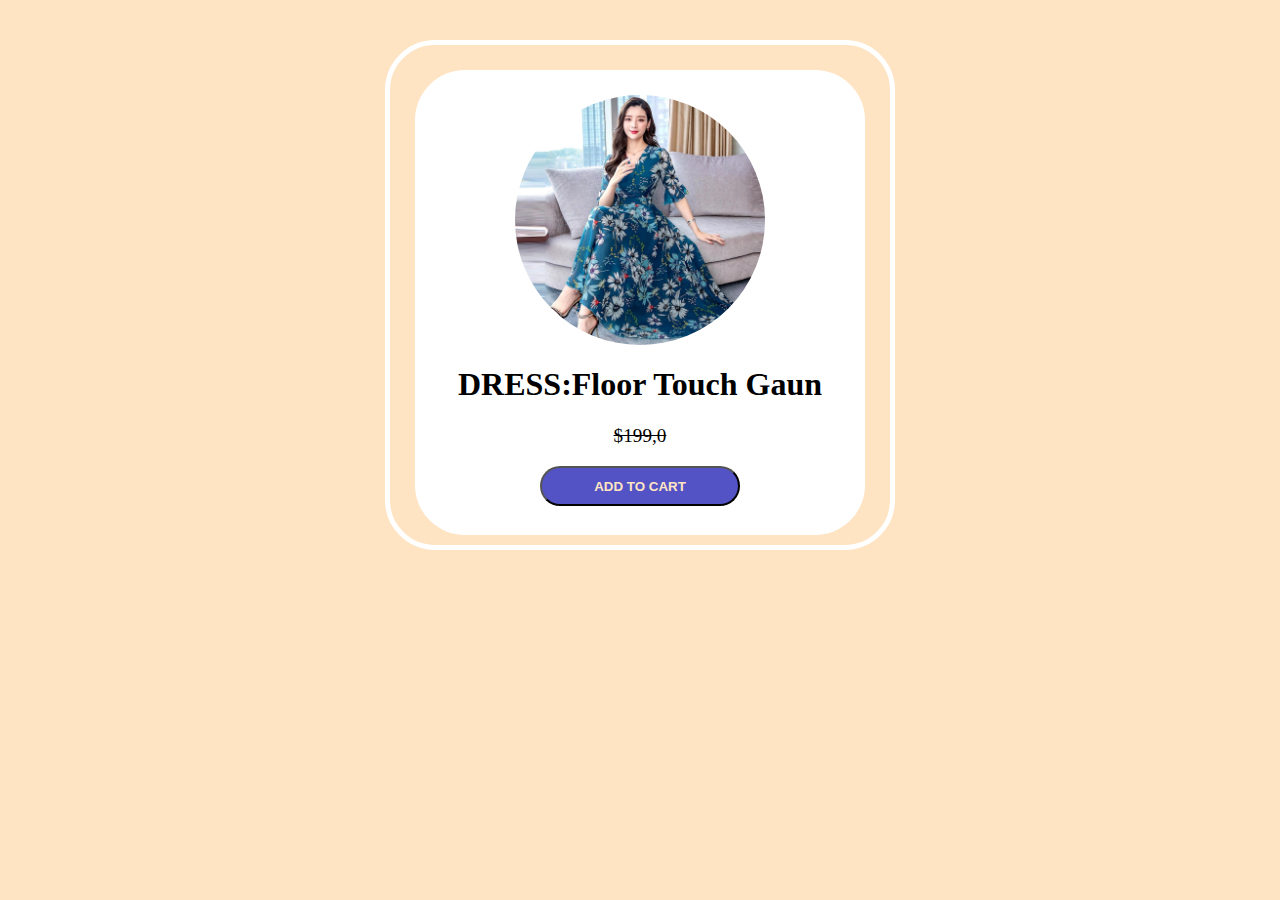
<file: 1_mini_project02.html>
<!DOCTYPE html>
<html lang="en">
<head>
    <meta charset="UTF-8">
    <meta name="viewport" content="width=device-width, initial-scale=1.0">
    <title>Document</title>
    <link rel="stylesheet" href="1_mini_project02.css">
</head>
<body>
    <div class="container">
        <div class="thin_line_box">
            <div class="main_box">
                <img id="product_image" src="assets/product.png" alt="product image">
                <h1>DRESS:Floor Touch Gaun</h1>
                <p id="price"> $199,0</p>
                <button id="add_to_cart">ADD TO CART</button>


            </div>
        </div>

    </div>
    
</body>
</html>
</file>
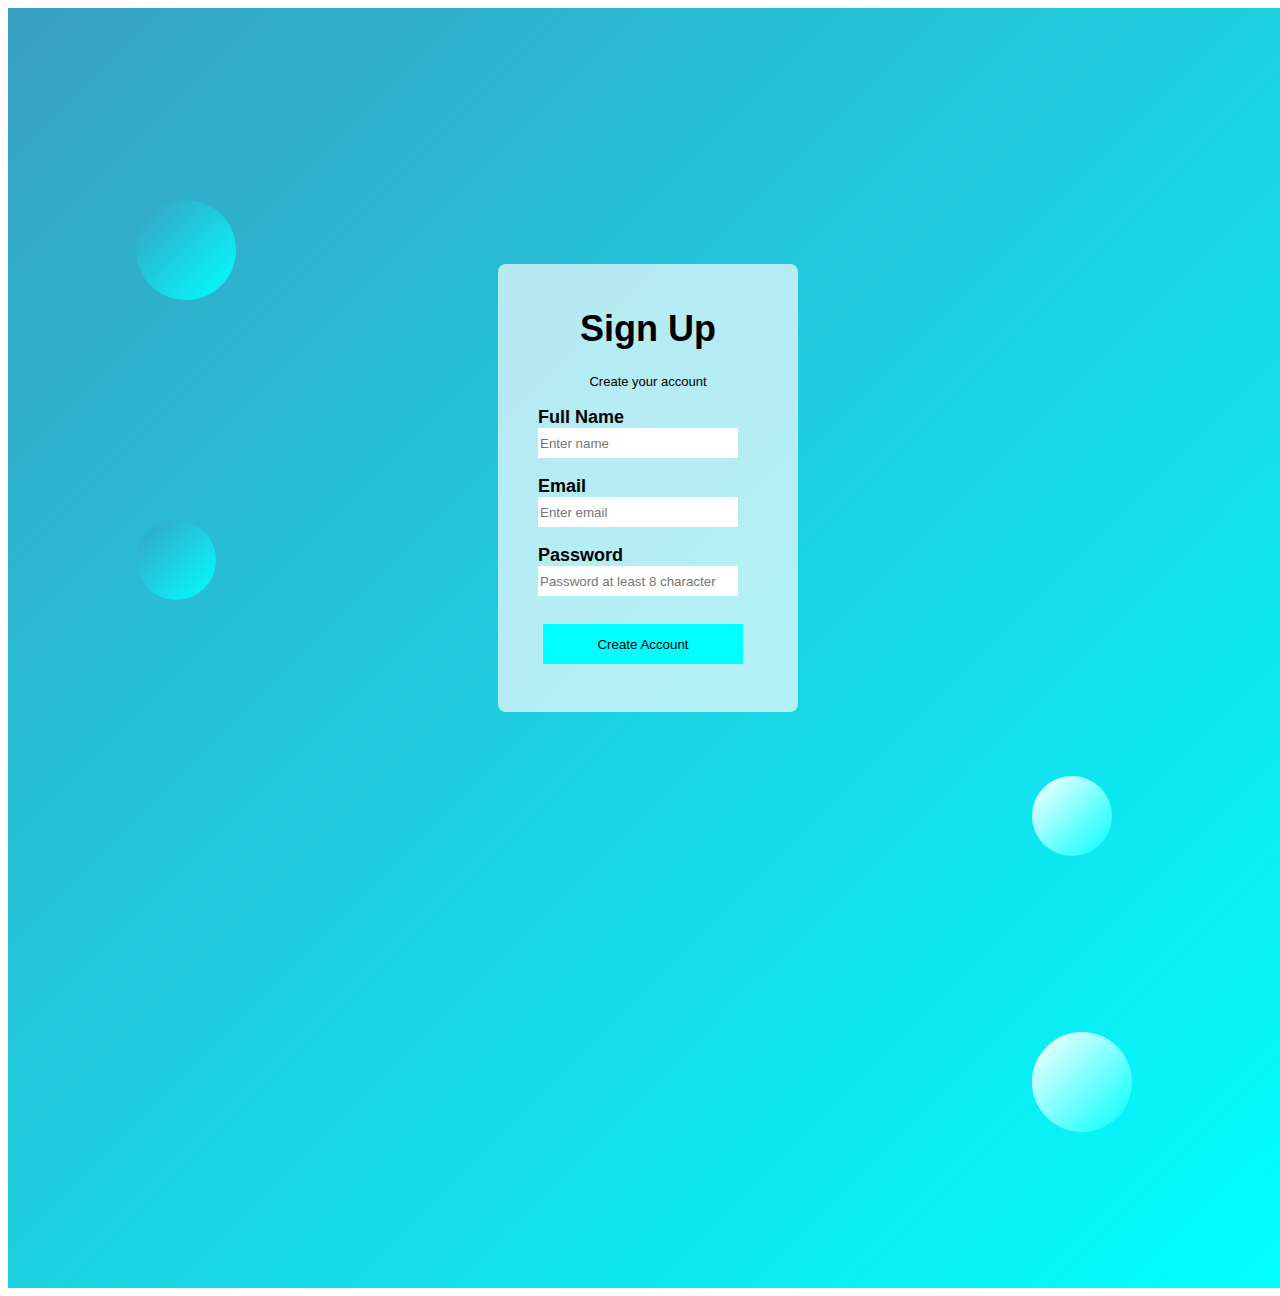
<file: 2_sign_up_page.html>
<!DOCTYPE html>
<html lang="en">
<head>
    <meta charset="UTF-8">
    <meta name="viewport" content="width=device-width, initial-scale=1.0">
    <title>Document</title>
    <link rel="stylesheet" href="2_sign_up_page.css">
</head>
<body>
    <div class="outer_box">
        <div class="circle-1"></div>
        <div class="circle-2"></div>
        <div class="circle-3"></div>
        <div class="circle-4"></div>
        <div class="inner_box">
            
            <header class="signup-header">
                <h1>Sign Up</h1>
                <p>Create your account</p>

            </header>
            <main class="signup-body">
               <form action="#">
                   <p>
                        <label for="fullname"> Full Name</label>
                        <input type="text" id="fullname" placeholder="Enter name" required>
                  </p>
                   <p>
                        <label for="email"> Email</label>
                        <input type="text" id="email" placeholder="Enter email" required>
                  </p>
                   <p>
                        <label for="password"> Password</label>
                        <input type="text" id="password" placeholder="Password at least 8 character" required>
                  </p>
                   <p>
                        
                        <input type="submit" id="submit" value="Create Account">
                  </p>
               </form>
            </main>
        </div>
    </div>
    
</body>
</html>
</file>
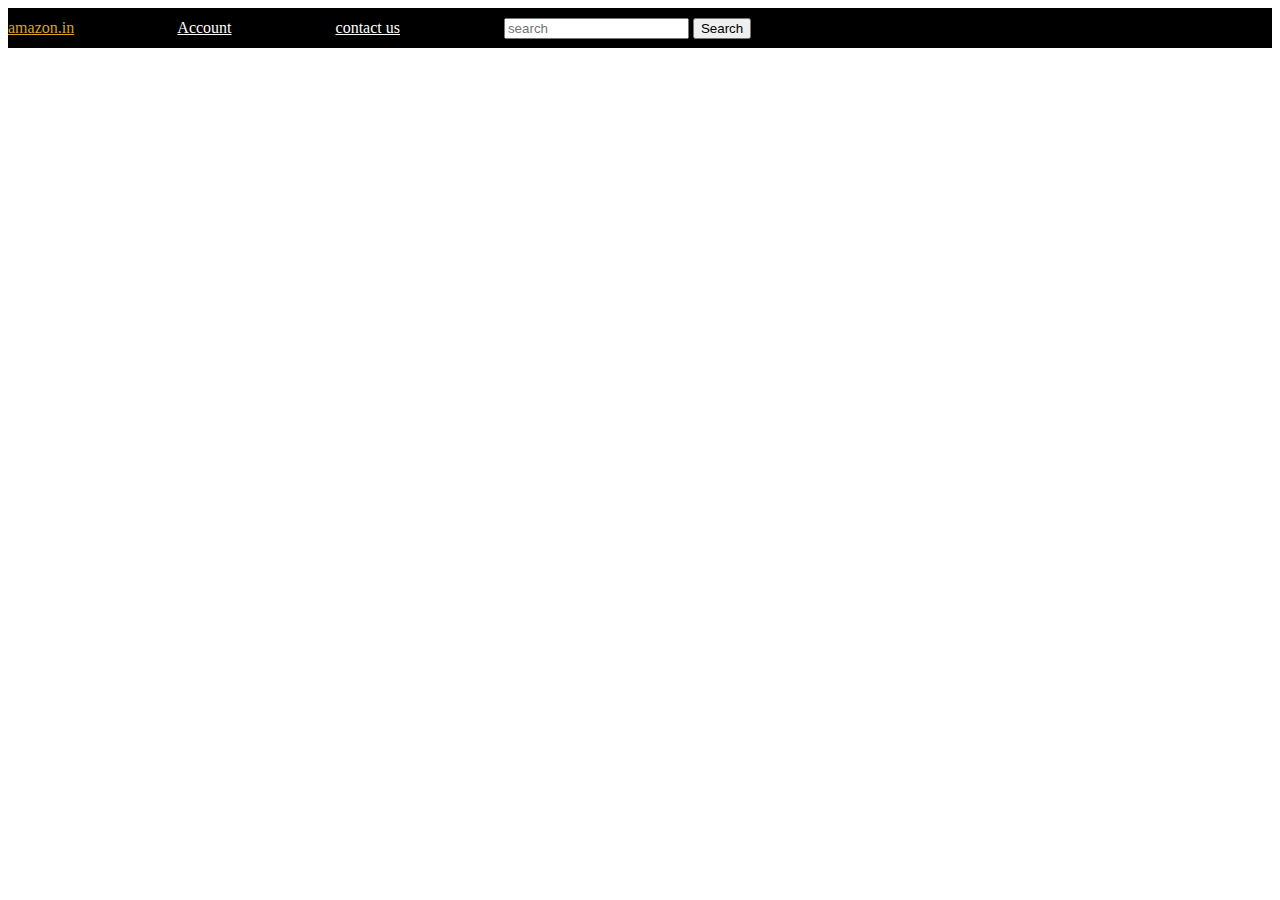
<file: amazon_nav_bar.html>
<!DOCTYPE html>
<html lang="en">
<head>
    <meta charset="UTF-8">
    <meta name="viewport" content="width=device-width, initial-scale=1.0">
    <title>Document</title>
    <link rel="stylesheet" href="amazon_nav_bar.css">
</head>
<body>
    <div class="container">
        <a id ="a1" href="jnve">amazon.in</a>
        <a id="a2" href="dcf">Account</a>
        <a id="a3" href="rfv">contact us</a>
        <input placeholder="search">
        <button>Search</button>
         
    </div>
    
</body>
</html>
</file>
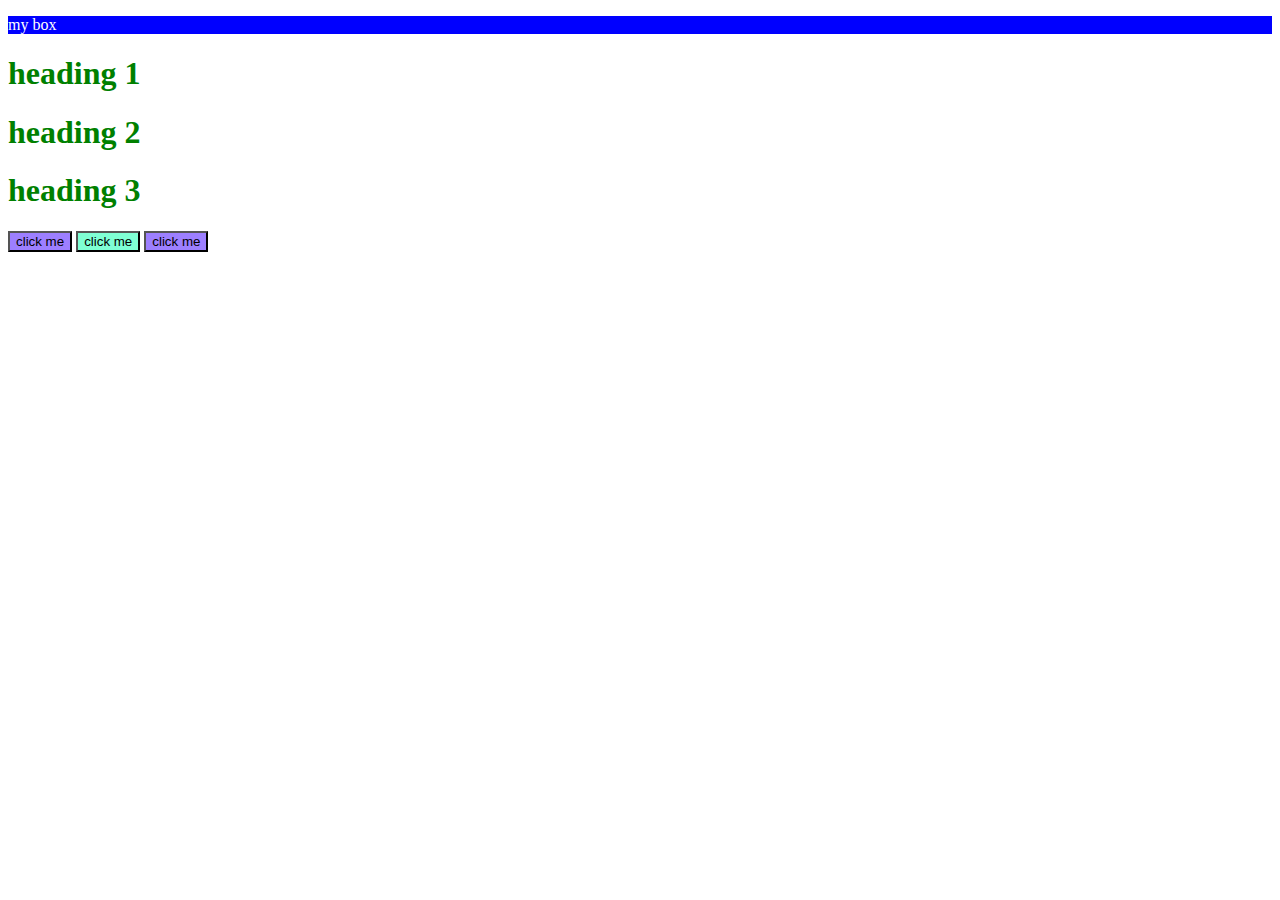
<file: practice_set_1.html>
<!DOCTYPE html>
<html lang="en">
<head>
    <meta charset="UTF-8">
    <meta name="viewport" content="width=device-width, initial-scale=1.0">
    <title>Document</title>
    <link rel="stylesheet" href="set1.css">
    <style>
        button{
            background-color: rgb(157, 127, 255);
        }
    </style>

</head>
<body>
    <div>
        <p>my box</p>
    </div>
    <h1 class="heading">heading 1</h1>
    <h1 class="heading">heading 2</h1>
    <h1 class="heading">heading 3</h1>

    <button>click me</button>
    <button style="background-color: aquamarine;">click me</button>
    <button>click me</button>

</body>
</html>
</file>
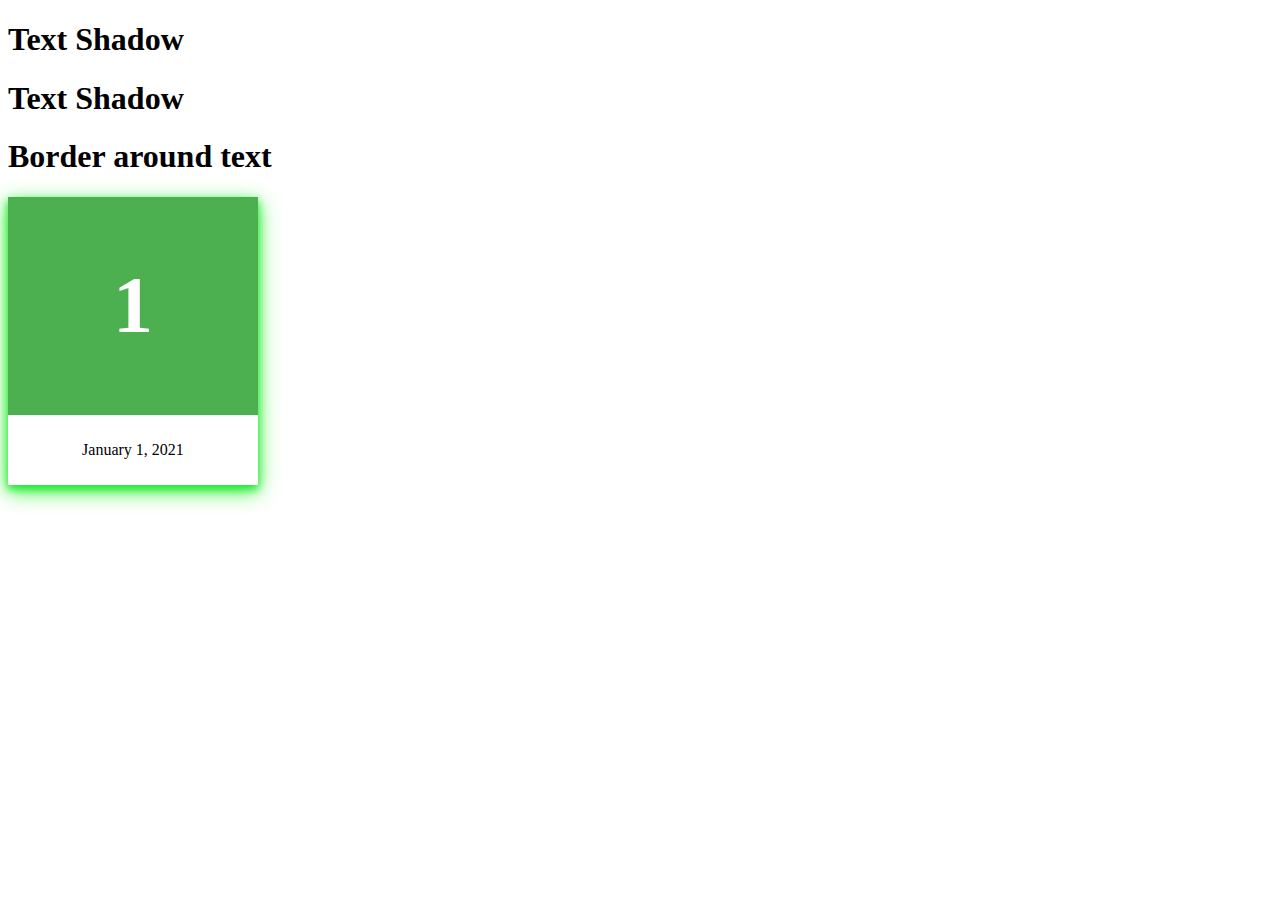
<file: 3_Day/shadow_effects.html>
<!DOCTYPE html>
<html lang="en">
<head>
    <meta charset="UTF-8">
    <meta name="viewport" content="width=device-width, initial-scale=1.0">
    <title>Document</title>
    <link rel="stylesheet" href="shadow_effects.css">
</head>
<body>
    <h1 id="one">Text Shadow</h1>
    <h1 id="two"> Text Shadow</h1>
    <h1 id="three">Border around text</h1>


    <div class="card">
        <div class="header">
            <h1>1</h1>
        </div>

        <div class="container">
            <p>January 1, 2021</p>
        </div>
    </div>
</body>
</html>
</file>
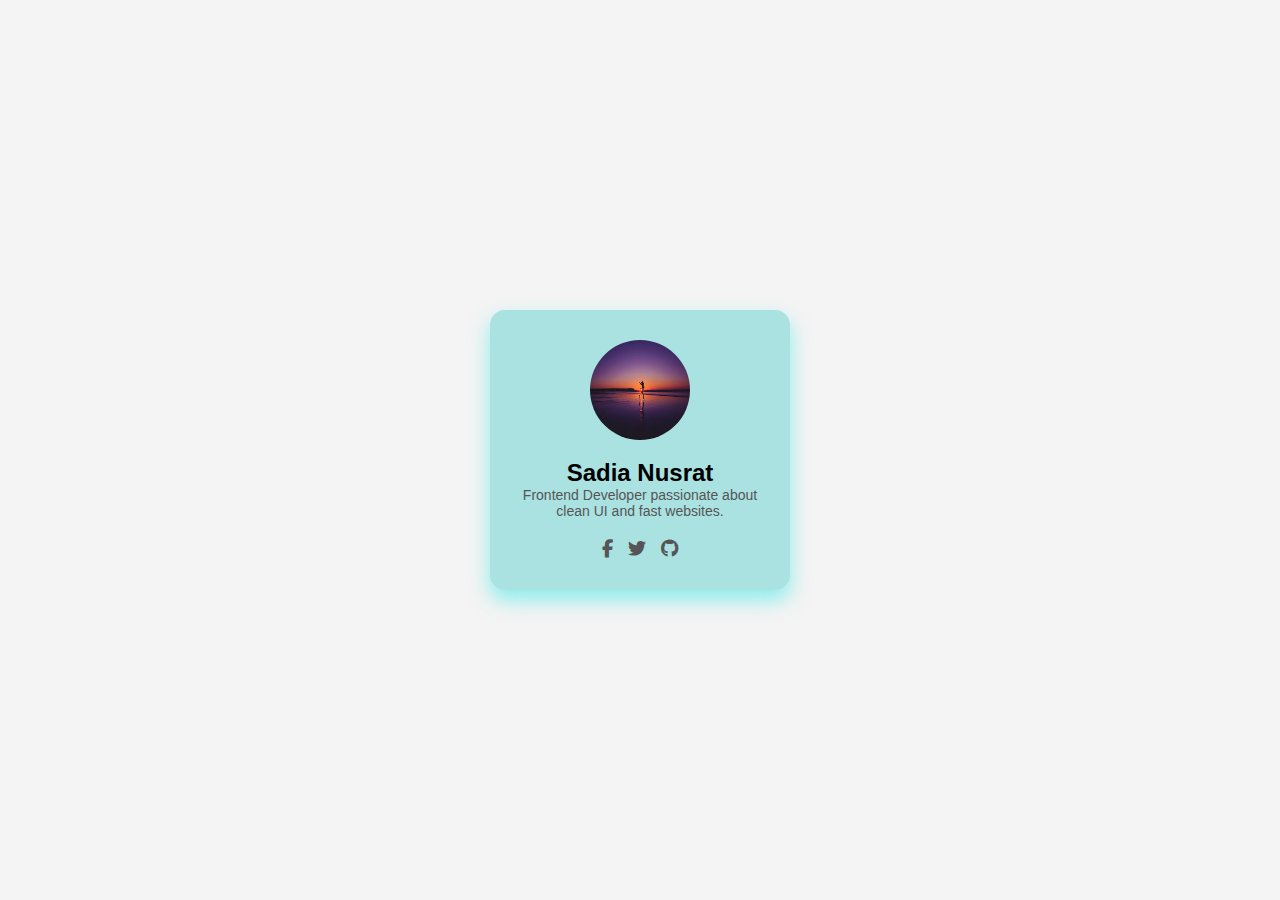
<file: Projects/Project 1/project1.html>
<!DOCTYPE html>
<html lang="en">
<head>
  <meta charset="UTF-8">
  <title>Profile Card</title>
  <link rel="stylesheet" href="project1.css">
  <!-- Optional: Font Awesome for icons -->
  <link rel="stylesheet" href="https://cdnjs.cloudflare.com/ajax/libs/font-awesome/6.4.0/css/all.min.css">
</head>
<body>

  <div class="card">
    <img src="image.png" alt="Profile Photo" class="profile-img">
    <h2>Sadia Nusrat</h2>
    <p class="bio">Frontend Developer passionate about clean UI and fast websites.</p>
    
    <div class="social-links">
      <a href="#"><i class="fab fa-facebook-f"></i></a>
      <a href="#"><i class="fab fa-twitter"></i></a>
      <a href="#"><i class="fab fa-github"></i></a>
    </div>
  </div>

</body>
</html>
</file>
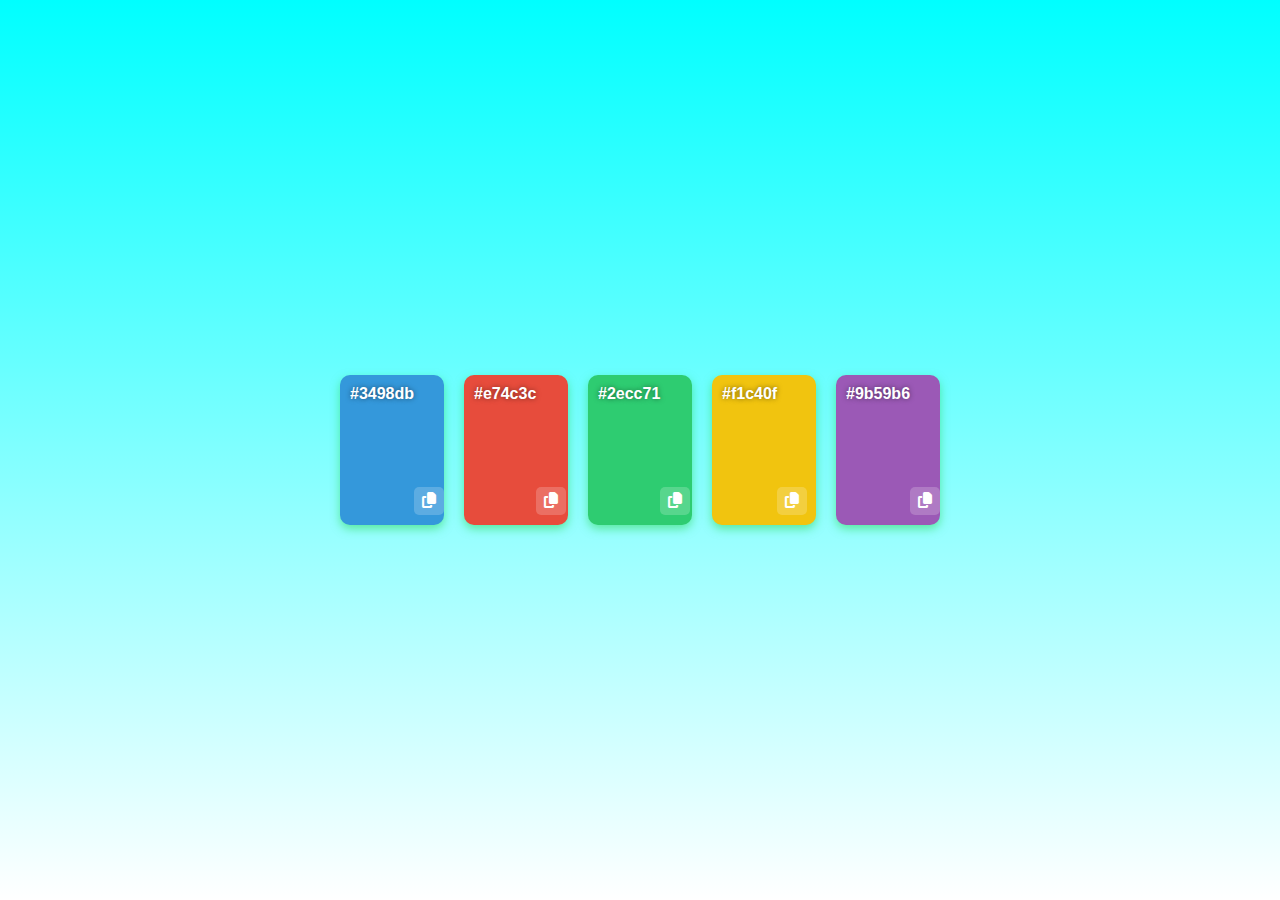
<file: Projects/Project 2/project2.html>
<!DOCTYPE html>
<html lang="en">
<head>
  <meta charset="UTF-8">
  <title>Color Palette UI</title>
  <link rel="stylesheet" href="project2.css">

  <!-- Font Awesome for icons -->
  <link rel="stylesheet" href="https://cdnjs.cloudflare.com/ajax/libs/font-awesome/6.4.0/css/all.min.css">
</head>
<body>

  <div class="palette">
    <div class="color-box" style="background: #3498db;">
      <span>#3498db</span>
      <button><i class="fas fa-copy"></i></button>
    </div>
    <div class="color-box" style="background: #e74c3c;">
      <span>#e74c3c</span>
      <button><i class="fas fa-copy"></i></button>
    </div>
    <div class="color-box" style="background: #2ecc71;">
      <span>#2ecc71</span>
      <button><i class="fas fa-copy"></i></button>
    </div>
    <div class="color-box" style="background: #f1c40f;">
      <span>#f1c40f</span>
      <button><i class="fas fa-copy"></i></button>
    </div>
    <div class="color-box" style="background: #9b59b6;">
      <span>#9b59b6</span>
      <button><i class="fas fa-copy"></i></button>
    </div>
  </div>

</body>
</html>
</file>
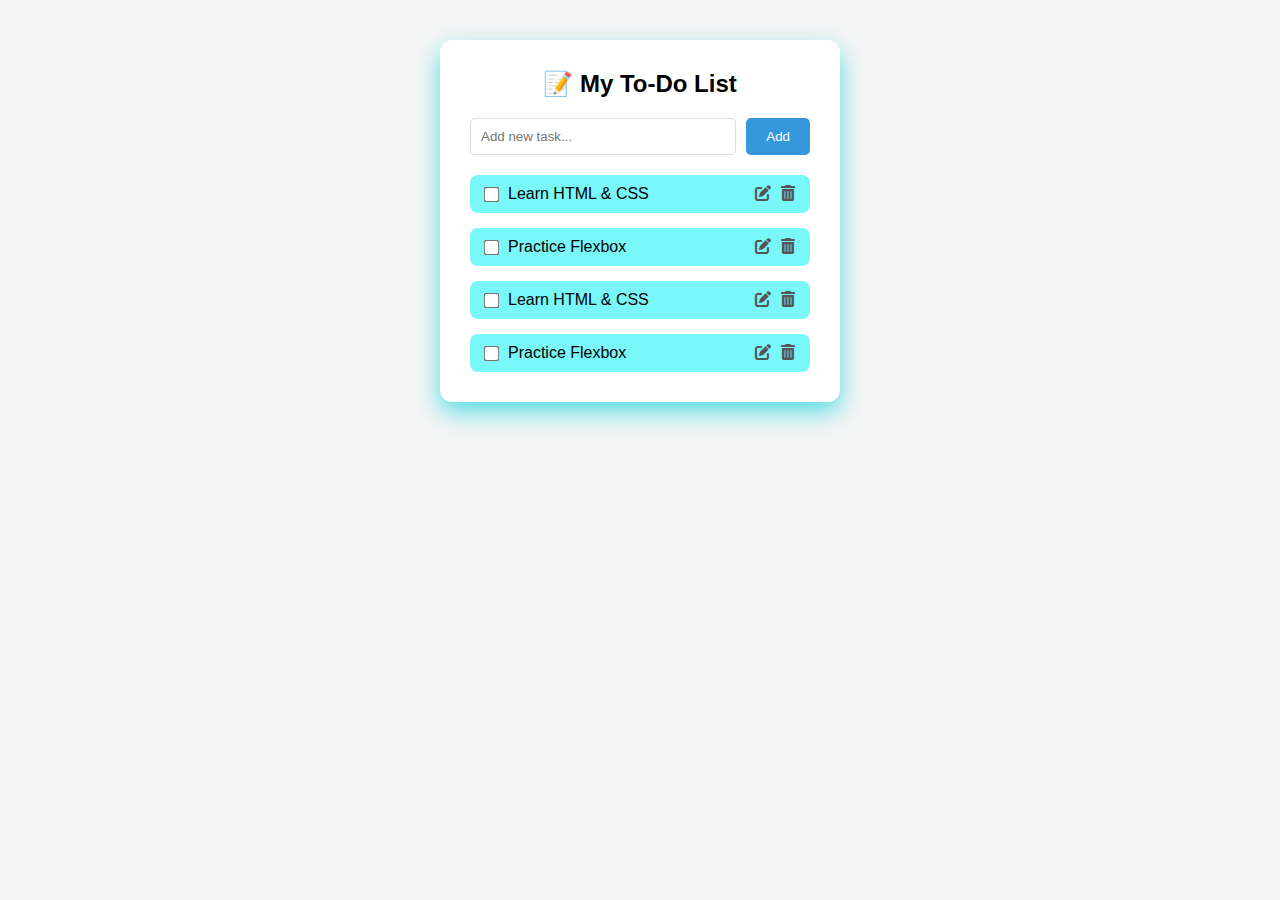
<file: Projects/Project 3/project3.html>
<!DOCTYPE html>
<html lang="en">
<head>
  <meta charset="UTF-8">
  <title>Simple To-Do List</title>
  <link rel="stylesheet" href="project3.css">
  <link rel="stylesheet" href="https://cdnjs.cloudflare.com/ajax/libs/font-awesome/6.4.0/css/all.min.css">
</head>
<body>

  <div class="todo-container">
    <h2>📝 My To-Do List</h2>

    <div class="input-group">
      <input type="text" placeholder="Add new task...">
      <button>Add</button>
    </div>

    <ul class="todo-list">
      <li>
        <input type="checkbox">
        <span class="task-text">Learn HTML & CSS</span>
        <div class="actions">
          <button class="edit"><i class="fas fa-edit"></i></button>
          <button class="delete"><i class="fas fa-trash-alt"></i></button>
        </div>
      </li>
      <li>
        <input type="checkbox">
        <span class="task-text">Practice Flexbox</span>
        <div class="actions">
          <button class="edit"><i class="fas fa-edit"></i></button>
          <button class="delete"><i class="fas fa-trash-alt"></i></button>
        </div>
      </li> 
      <li>
        <input type="checkbox">
        <span class="task-text">Learn HTML & CSS</span>
        <div class="actions">
          <button class="edit"><i class="fas fa-edit"></i></button>
          <button class="delete"><i class="fas fa-trash-alt"></i></button>
        </div>
      </li>
      <li>
        <input type="checkbox">
        <span class="task-text">Practice Flexbox</span>
        <div class="actions">
          <button class="edit"><i class="fas fa-edit"></i></button>
          <button class="delete"><i class="fas fa-trash-alt"></i></button>
        </div>
      </li>
      
    </ul>
  </div>

</body>
</html>
</file>
<file: 1_mini_project02.css>
body{
    background-color: bisque;

}
.thin_line_box{
    height: 500px;
    width: 500px;
    background-color: bisque;
    border-color: white;
    border: 5px solid white;
    border-radius: 50px;
    border-style: solid;
    /* margin-top:auto ;
    margin bottom */
    margin-right: auto;
    margin-left: auto;
    margin-top: 40px;
    margin-bottom:40px

}
.main_box{
    background-color: white;
    border-radius: 50px;
    height: 450px;
    width: 450px;
    margin-top:25px;
    margin-bottom: 25px;
    margin-left:auto ;
    margin-right: auto;
    padding-top: 15px;
    
   

}
#product_image{
    width: 250px;
    height: 250px;
    display: block;
    margin-top: 10px;
    margin-left: auto;
    margin-right: auto;
    border-radius: 50%;
}
h1{
    text-align: center;
}
#price{
    font-size:larger;
    font-weight: 400;
    
    text-decoration: line-through;
    text-align: center;

}
#add_to_cart{
    height: 40px;
    width: 200px;
    display: block;
    background-color:rgb(83, 83, 197);
    color:bisque;
    border-radius: 20px;
    align-items: center;
    font-weight: bold;
    margin: 0 auto;
    /* width: fit-content; */
   
}
</file>
<file: 2_sign_up_page.css>
*{
    /* margin:0; */
    /* padding:0; */
    box-sizing: border-box;
}

.outer_box{
    width:100vw;
    height: 100vw;
    background: linear-gradient(to top left, aqua ,rgb(56, 160, 195));
}
.inner_box{
    /* border: 1px solid black; */
    width: 300px;
    border-radius: 8px;
    
    margin: 0 auto;
     position: relative;
    top:20%; 
    padding: 20px 40px;
    background-color: #ffffffaa;
    /* backdrop-filter: blur(5px); */
    font-family:'Segoe UI', Tahoma, Geneva, Verdana, sans-serif;
    font-weight: bold;
    font-size: large;
    /* box-shadow: inset; */
   
   
   

}

.signup-header{
    text-align: center;
}
.signup-header p{
    font-size: small;
    font-weight: 100;
   
}
 #submit{
    margin: 10px;
    position: relative;
    margin-left: 5px;
    height: 40px;
    width:200px;
    background-color: aqua;
    border: 0px;
 }
 .circle-1{
    width:100px;
    height: 100px;
    /* background-color: rgb(132, 229, 221); */
    /* border: 1px solid black; */
    position: absolute;
    margin-left: 10%;
    margin-top: 15%;
    border-radius: 50%;
    background: linear-gradient(to top left, aqua ,rgb(56, 160, 195));
 }
 .circle-2{
    width:80px;
    height: 80px;
    /* background-color: rgb(132, 229, 221); */
    /* border: 1px solid black; */
    position: absolute;
    margin-left: 10%;
    margin-top: 40%;
    border-radius: 50%;
    background: linear-gradient(to top left, aqua ,rgb(56, 160, 195));
 }
 /* .circle-2{
    width:100px;
    height: 100px;
    background-color: rgb(157, 255, 127);
    border: 1px solid black;
    position: absolute;
    margin-right: 10%;
    margin-bottom: 10%;
 } */
#fullname{
    height: 30px;
    width:200px;
    border: none;
}
#email{
    height: 30px;
    width:200px;
    border: none;

}
#password{
    height: 30px;
    width:200px;
    border: none;
  }
  
.circle-3{
    width:100px;
    height: 100px;
    /* background-color: rgb(132, 229, 221); */
    /* border: 1px solid black; */
    position: absolute;
    /* margin-left: 80%;
    margin-top: 60%; */
    margin-left: 80%;
    margin-top: 80%;
    border-radius: 50%;
    background: linear-gradient(to top left, aqua ,white);
 }
 .circle-4{
    width:80px;
    height: 80px;
    /* background-color: rgb(132, 229, 221); */
    /* border: 1px solid black; */
    position: absolute;
    /* margin-left: 80%;
    margin-top: 90%; */
    margin-left: 80%;
    margin-top: 60%;
    border-radius: 50%;
    background: linear-gradient(to top left, aqua ,white);
 }
</file>
<file: amazon_nav_bar.css>
.container{

    background-color: black;
    height: 30px;
    padding-top: 10px;


}
#a1{
    color: goldenrod;
    margin-right: 100px;
    
}
#a2{
     margin-right: 100px; 
     color: white;  
}
#a3{
     margin-right: 100px; 
     color: white;  
}
</file>
<file: set1.css>
div{
    background-color: blue;
    color: white;
}

.heading{
    color: green;
}

button{
    background-color:aquamarine;
}
</file>
<file: 3_Day/shadow_effects.css>
div.card {
  width: 250px;
  box-shadow: 0 4px 8px 0 rgba(16, 232, 38, 0.9),
   0 6px 20px 0 rgba(40, 241, 40, 0.9);
  text-align: center;
}

div.header {
  background-color: #4CAF50;
  color: white;
  padding: 10px;
  font-size: 40px;
}

div.container {
  padding: 10px;
}
</file>
<file: Projects/Project 2/project2.css>
*{
    margin: 0;
    padding: 0;
    box-sizing: border-box;
}
body {
  margin: 0;
  font-family: Arial, sans-serif;
  background:linear-gradient( aqua, white);
  display: flex;
  justify-content: center; 
  align-items: center; 
  height: 100vh;
}
.palette {
  display: grid;
  grid-template-columns: repeat(auto-fit, minmax(100px, 1fr));
  gap: 20px;
  width: 90%;
  max-width: 600px;
  margin: 0 auto;
}


.color-box {
  height: 150px;
  border-radius: 10px;
  color: #fff;
  position: relative;
  display: flex;
  flex-direction:row;
  justify-content: space-between;
  padding: 10px;
  box-shadow: 0 4px 10px rgba(29, 214, 66, 0.5);
  transition: transform 0.3s ease;
}

.color-box:hover {
  transform: scale(1.05);
}

.color-box span {
  font-weight: bold;
  text-shadow: 0 0 5px rgba(0,0,0,0.5);
}

.color-box button {
  align-self: flex-end;
  background: rgba(255, 255, 255, 0.2);
  border: none;
  color: white;
  font-size: 16px;
  padding: 5px 8px;
  border-radius: 5px;
  cursor: pointer;
 
}

.color-box button:hover {
  background: rgba(255, 255, 255, 0.4);
}
</file>
<file: Projects/Project 3/project3.css>
* {
  box-sizing: border-box;
  margin: 0;
  padding: 0;
}

body {
  font-family: Arial, sans-serif;
  background: whitesmoke;
  display: flex;
  justify-content: center;
  align-items: flex-start;
  padding: 40px;
}

.todo-container {
  background: white;
  padding: 30px;
  border-radius: 12px;
  width: 100%;
  max-width: 400px;
  box-shadow: 0 10px 25px rgba(69, 217, 227, 0.9);
 
}

h2 {
  text-align: center;
  margin-bottom: 20px;
}

.input-group {
  display: flex;
  gap: 10px;
  margin-bottom: 20px;
}

.input-group input {
  flex: 1;
  padding: 10px;
  border: 1px solid #ddd;
  border-radius: 5px;
}

.input-group button {
  padding: 10px 20px;
  background: #3498db;
  color: white;
  border: none;
  border-radius: 5px;
  cursor: pointer;
}

.input-group button:hover {
  background: #2980b9;
}

.todo-list {
  list-style: none;
  display: flex;
  flex-direction: column;
  gap: 15px;
}

.todo-list li {
  display: flex;
  align-items: center;
  justify-content: space-between;
  background: #fafafa;
  padding: 10px 15px;
  border-radius: 8px;
  background-color: rgb(120, 248, 248);
  /* border-left: 5px solid #3498db; */
  /* transition: background 0.3s; */
}

.todo-list li:hover {
  background: rgb(86, 219, 86);
  
}

.todo-list input[type="checkbox"] {
  margin-right: 10px;
  transform: scale(1.2);
}

.task-text {
  flex: 1;
  font-size: 16px;
}

.actions {
  display: flex;
  gap: 10px;
}

.actions button {
  background: none;
  border: none;
  color: #555;
  font-size: 16px;
  cursor: pointer;
}

.actions button:hover {
  color: #e74c3c;
}
</file>
<file: Projects/Project 1/project1.css>
/* Reset */
* {
  margin: 0;
  padding: 0;
  box-sizing: border-box;
}

body {
  font-family: Arial, sans-serif;
  background: #f4f4f4;
  display: flex;
  justify-content: center;
  align-items: center;
  height: 100vh;
  width: 100vw;
}

/* Profile Card */
.card {
  
  background: #aae2e1;
  width: 300px;
  padding: 30px;
  margin:30px;
  border-radius: 15px;
  box-shadow: 0 10px 20px rgba(36, 232, 229, 0.5);
  text-align: center;
  transition: transform 0.3s ease, box-shadow 0.3s ease;
}
/* ekhane  card e hover korle 10 px upore uthe jabe 
 and box we shadow change hobe  */
.card:hover {
  transform: translateY(-10px);
  box-shadow: 0 20px 40px rgba(225, 16, 16, 0.2);
}

.profile-img {
  width: 100px;
  height: 100px;
  border-radius: 50%;
  margin-bottom: 15px;
}

.bio {
  font-size: 14px;
  color: #555;
  margin-bottom: 20px;
}

/* Social Links */
.social-links {
  display: flex;
  justify-content: center;
  gap: 15px;
}

.social-links a {
  color: #555;
  font-size: 18px;
  transition: color 0.3s;
}

.social-links a:hover {
  color: #007bff;
}
</file>
